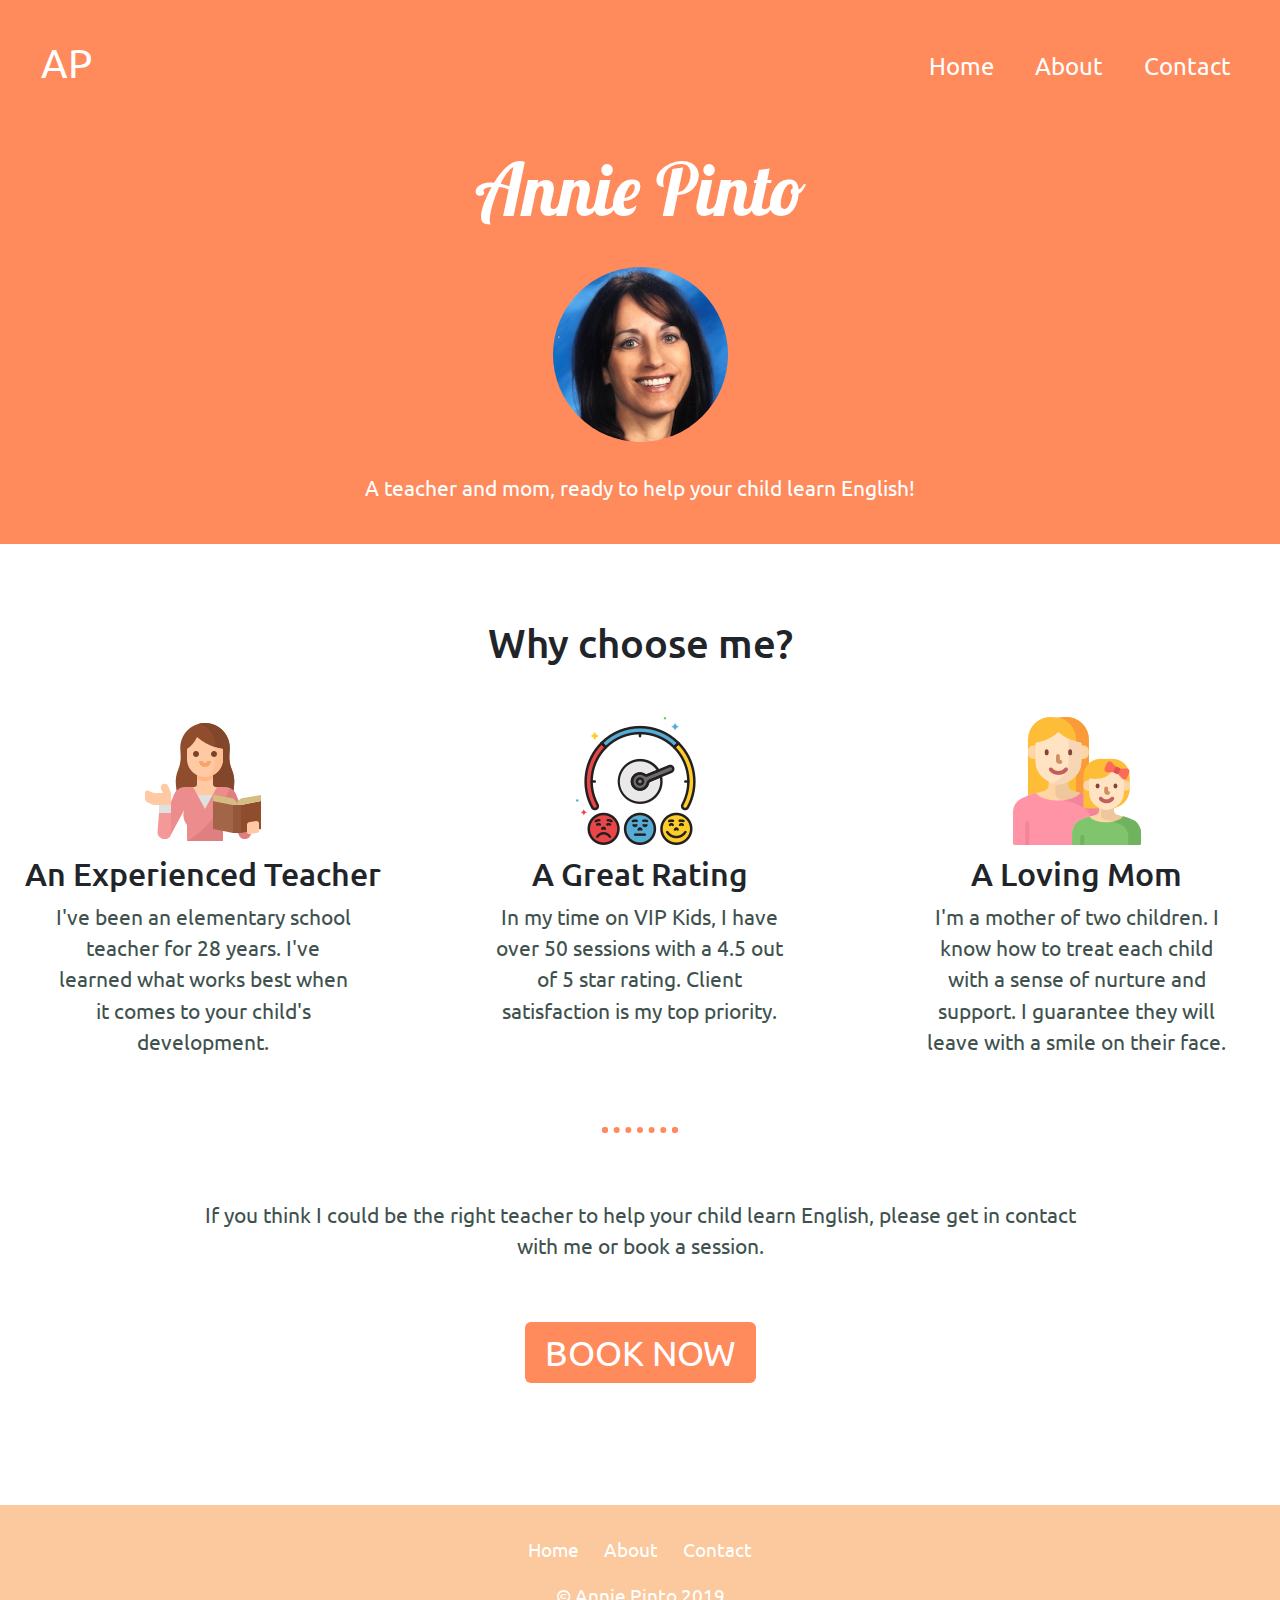
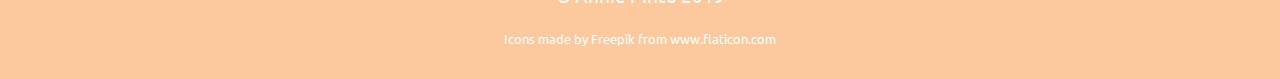
<file: index.html>
<!doctype html>
<html lang="en">

<head>
  <!-- Required meta tags -->
  <meta charset="utf-8">
  <meta name="viewport" content="width=device-width, initial-scale=1, shrink-to-fit=no">
  <!-- Primary CSS -->
  <link rel="stylesheet" href="css/styles.css">
  <!-- Google Fonts -->
  <link href="https://fonts.googleapis.com/css?family=Lobster|Ubuntu:400,500&display=swap" rel="stylesheet">
  <!-- Bootstrap CSS -->
  <link rel="stylesheet" href="https://stackpath.bootstrapcdn.com/bootstrap/4.3.1/css/bootstrap.min.css" integrity="sha384-ggOyR0iXCbMQv3Xipma34MD+dH/1fQ784/j6cY/iJTQUOhcWr7x9JvoRxT2MZw1T" crossorigin="anonymous">
  <!-- Favicon -->
  <link rel="icon" href="images/favicon.png">
  <title>Annie Pinto</title>
</head>

<body>
  <div class="top">
    <nav class="navbar navbar-expand-lg">
      <a id="ap" class="navbar-brand" href="index.html">AP</a>
      <button class="navbar-toggler ml-auto" type="button" data-toggle="collapse" data-target="#navbarNav" aria-controls="navbarNav" aria-expanded="false" aria-label="Toggle navigation">
        <span class="navbar-toggler-icon"></span>
      </button>
      <div class="collapse navbar-collapse" id="navbarNav">
        <ul class="navbar-nav ml-auto">
          <li class="nav-item">
            <a class="nav-link" href="index.html">Home</a>
          </li>
          <li class="nav-item">
            <a class="nav-link" href="about.html">About</a>
          </li>
          <li class="nav-item">
            <a class="nav-link" href="contact.html">Contact</a>
          </li>
        </ul>
      </div>
    </nav>
    <h1 class="name">Annie Pinto</h1>
    <img class="profile" src="images/profile.png" alt="profile-pic">
    <p class="intro">A teacher and mom, ready to help your child learn English!</p>
  </div>

  <div class="middle">
    <h1 class="why">Why choose me?</h1>
    <div class="row">
      <div class="part1 col-md-4">
        <img class="imgmid" src="images/teacher.png" alt="teacher">
        <h2>An Experienced Teacher</h2>
        <p class="content">I've been an elementary school teacher for 28 years. I've learned what works best when it comes to your child's development.</p>
      </div>
      <div class="part3 col-md-4">
        <img class="imgmid" src="images/satisfaction.png" alt="teacher">
        <h2>A Great Rating</h2>
        <p class="content">In my time on VIP Kids, I have over 50 sessions with a 4.5 out of 5 star rating. Client satisfaction is my top priority.</p>
      </div>
      <div class="part2 col-md-4">
        <img class="imgmid" src="images/mom.png" alt="mom">
        <h2>A Loving Mom</h2>
        <p class="content">I'm a mother of two children. I know how to treat each child with a sense of nurture and support. I guarantee they will leave with a smile on their face.</p>
      </div>
    </div>
    <hr>
    <div class="if">
      <p>If you think I could be the right teacher to help your child learn English, please get in contact with me or book a session.</p>
    </div>
    <div class="button">
      <a class="butn" href="mailto:apinto66@att.net">BOOK NOW</a>
    </div>
  </div>

  <div class="bottom">
    <a class="pages" href="index.html">Home</a>
    <a class="pages" href="about.html">About</a>
    <a class="pages" href="contact.html">Contact</a>
    <p id="copyright">© Annie Pinto 2019</p>
    <div class="credit">Icons made by <a class="creditlink" href="https://www.flaticon.com/authors/freepik" title="Freepik">Freepik</a> from <a class="creditlink" href="https://www.flaticon.com/" title="Flaticon">www.flaticon.com</a></div>
  </div>

  <!-- jQuery first, then Popper.js, then Bootstrap JS -->
  <script src="https://code.jquery.com/jquery-3.3.1.slim.min.js" integrity="sha384-q8i/X+965DzO0rT7abK41JStQIAqVgRVzpbzo5smXKp4YfRvH+8abtTE1Pi6jizo" crossorigin="anonymous"></script>
  <script src="https://cdnjs.cloudflare.com/ajax/libs/popper.js/1.14.7/umd/popper.min.js" integrity="sha384-UO2eT0CpHqdSJQ6hJty5KVphtPhzWj9WO1clHTMGa3JDZwrnQq4sF86dIHNDz0W1" crossorigin="anonymous"></script>
  <script src="https://stackpath.bootstrapcdn.com/bootstrap/4.3.1/js/bootstrap.min.js" integrity="sha384-JjSmVgyd0p3pXB1rRibZUAYoIIy6OrQ6VrjIEaFf/nJGzIxFDsf4x0xIM+B07jRM" crossorigin="anonymous"></script>
</body>

</html>
</file>
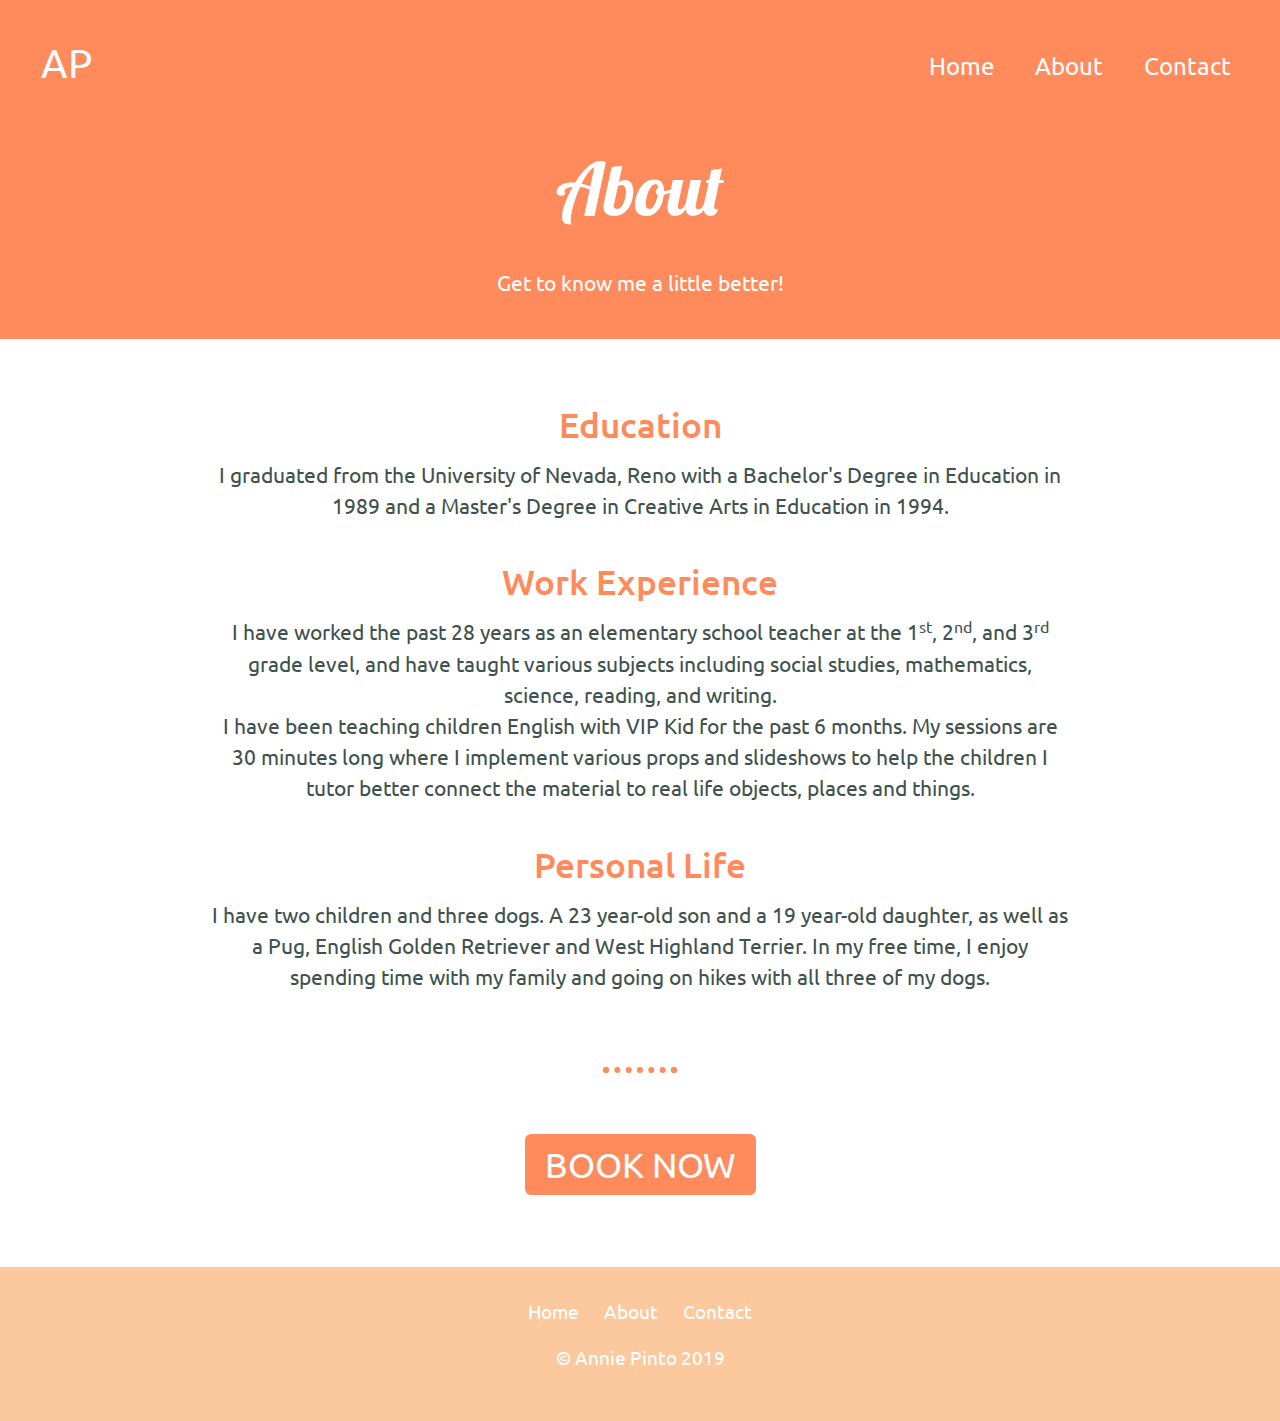
<file: about.html>
<!doctype html>
<html lang="en">

<head>
  <!-- Required meta tags -->
  <meta charset="utf-8">
  <meta name="viewport" content="width=device-width, initial-scale=1, shrink-to-fit=no">
  <!-- Primary CSS -->
  <link rel="stylesheet" href="css/styles.css">
  <!-- Google Fonts -->
  <link href="https://fonts.googleapis.com/css?family=Lobster|Ubuntu:400,500&display=swap" rel="stylesheet">
  <!-- Bootstrap CSS -->
  <link rel="stylesheet" href="https://stackpath.bootstrapcdn.com/bootstrap/4.3.1/css/bootstrap.min.css" integrity="sha384-ggOyR0iXCbMQv3Xipma34MD+dH/1fQ784/j6cY/iJTQUOhcWr7x9JvoRxT2MZw1T" crossorigin="anonymous">
  <!-- Favicon -->
  <link rel="icon" href="images/favicon.png">
  <title>Annie Pinto</title>
</head>

<body>
  <div class="top">
    <nav class="navbar navbar-expand-lg">
      <a id="ap" class="navbar-brand" href="index.html">AP</a>
      <button class="navbar-toggler ml-auto" type="button" data-toggle="collapse" data-target="#navbarNav" aria-controls="navbarNav" aria-expanded="false" aria-label="Toggle navigation">
        <span class="navbar-toggler-icon"></span>
      </button>
      <div class="collapse navbar-collapse" id="navbarNav">
        <ul class="navbar-nav ml-auto">
          <li class="nav-item">
            <a class="nav-link" href="index.html">Home</a>
          </li>
          <li class="nav-item">
            <a class="nav-link" href="about.html">About</a>
          </li>
          <li class="nav-item">
            <a class="nav-link" href="contact.html">Contact</a>
          </li>
        </ul>
      </div>
    </nav>
    <h1 class="name">About</h1>
    <p class="intro">Get to know me a little better!</p>
  </div>

  <div class="middle-about">
    <div class="about-tier">
      <h1 class="about-heading">Education</h1>
      <!-- EDIT ABOUT INFO HERE -->
      <p class="about-content">I graduated from the University of Nevada, Reno with a Bachelor's Degree in Education in 1989 and a Master's Degree in Creative Arts in Education in 1994.</p>
    </div>
    <div class="about-tier">
      <h1 class="about-heading">Work Experience</h1>
      <p class="about-content">I have worked the past 28 years as an elementary school teacher at the 1<sup>st</sup>, 2<sup>nd</sup>, and 3<sup>rd</sup> grade level,
        and have taught various subjects including social studies, mathematics, science, reading, and writing.<br> I have been teaching children English with VIP Kid for the past 6 months.
      My sessions are 30 minutes long where I implement various props and slideshows to help the children I tutor better connect the material to real life objects, places and things.</p>
    </div>
    <div class="about-tier">
      <h1 class="about-heading">Personal Life</h1>
      <p class="about-content">I have two children and three dogs. A 23 year-old son and a 19 year-old daughter, as well as a Pug, English Golden Retriever and West Highland Terrier.
      In my free time, I enjoy spending time with my family and going on hikes with all three of my dogs.</p>
    </div>
    <!-- EDIT ABOUT INFO HERE -->
    <hr>
    <div class="button">
      <a class="butn" href="mailto:apinto66@att.net">BOOK NOW</a>
    </div>
    </div>

  <div class="bottom-about">
    <a class="pages" href="index.html">Home</a>
    <a class="pages" href="about.html">About</a>
    <a class="pages" href="contact.html">Contact</a>
    <p id="copyright">© Annie Pinto 2019</p>
  </div>

  <!-- jQuery first, then Popper.js, then Bootstrap JS -->
  <script src="https://code.jquery.com/jquery-3.3.1.slim.min.js" integrity="sha384-q8i/X+965DzO0rT7abK41JStQIAqVgRVzpbzo5smXKp4YfRvH+8abtTE1Pi6jizo" crossorigin="anonymous"></script>
  <script src="https://cdnjs.cloudflare.com/ajax/libs/popper.js/1.14.7/umd/popper.min.js" integrity="sha384-UO2eT0CpHqdSJQ6hJty5KVphtPhzWj9WO1clHTMGa3JDZwrnQq4sF86dIHNDz0W1" crossorigin="anonymous"></script>
  <script src="https://stackpath.bootstrapcdn.com/bootstrap/4.3.1/js/bootstrap.min.js" integrity="sha384-JjSmVgyd0p3pXB1rRibZUAYoIIy6OrQ6VrjIEaFf/nJGzIxFDsf4x0xIM+B07jRM" crossorigin="anonymous"></script>
</body>

</html>
</file>
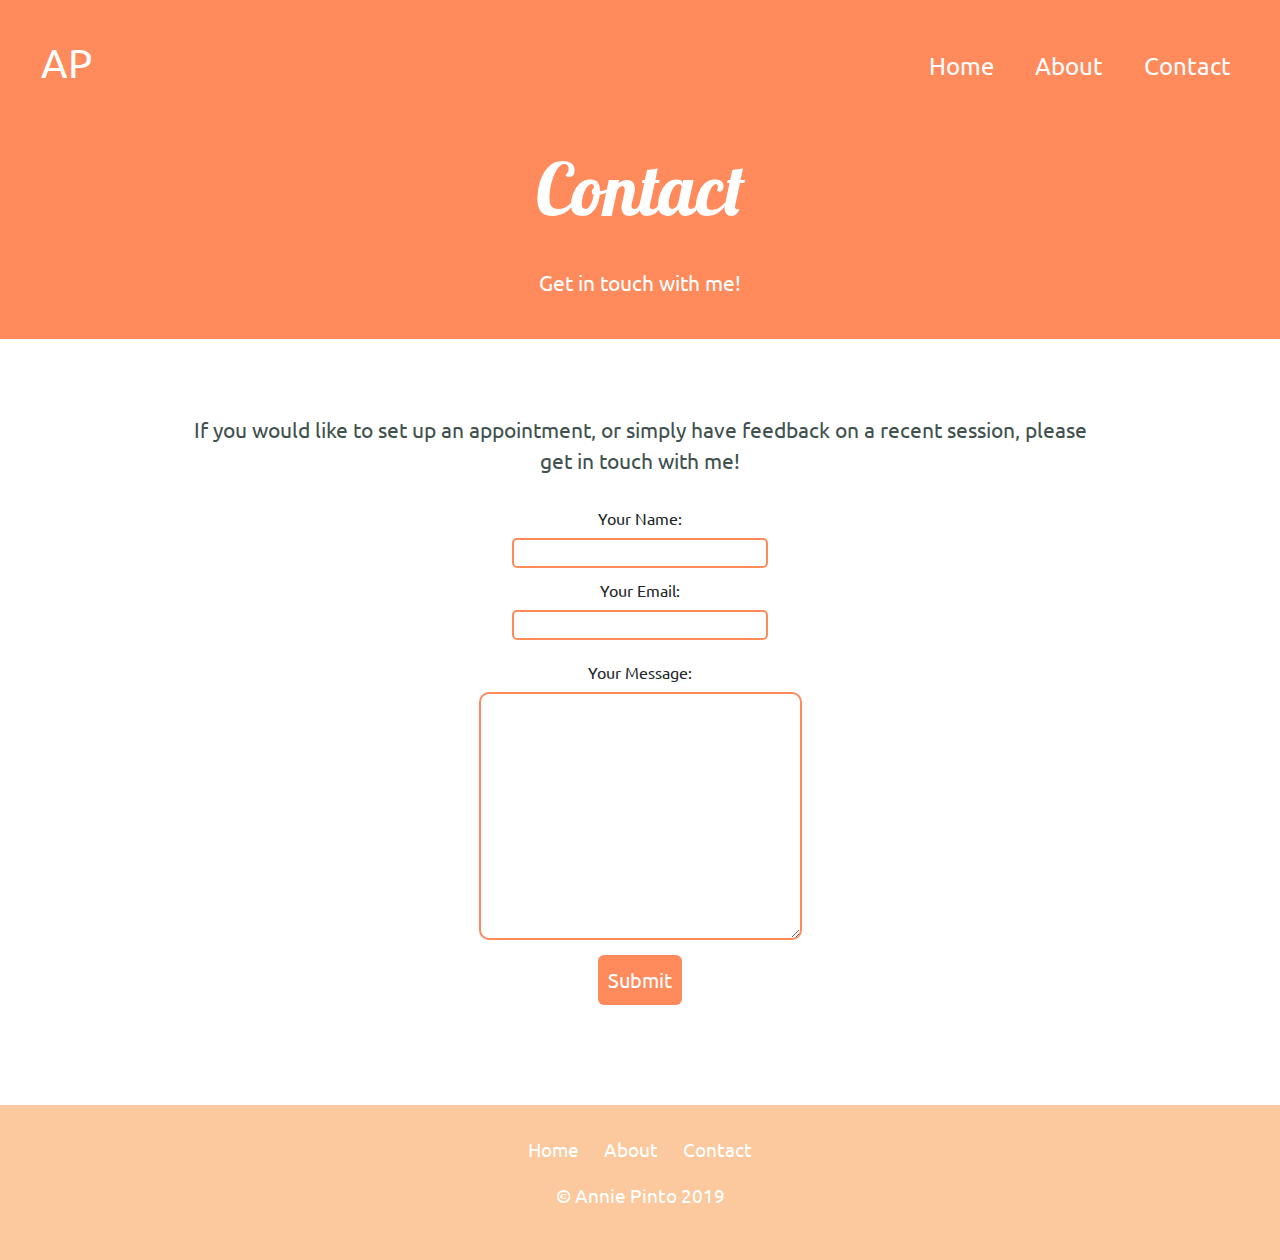
<file: contact.html>
<!doctype html>
<html lang="en">

<head>
  <!-- Required meta tags -->
  <meta charset="utf-8">
  <meta name="viewport" content="width=device-width, initial-scale=1, shrink-to-fit=no">
  <!-- Primary CSS -->
  <link rel="stylesheet" href="css/styles.css">
  <!-- Google Fonts -->
  <link href="https://fonts.googleapis.com/css?family=Lobster|Ubuntu:400,500&display=swap" rel="stylesheet">
  <!-- Bootstrap CSS -->
  <link rel="stylesheet" href="https://stackpath.bootstrapcdn.com/bootstrap/4.3.1/css/bootstrap.min.css" integrity="sha384-ggOyR0iXCbMQv3Xipma34MD+dH/1fQ784/j6cY/iJTQUOhcWr7x9JvoRxT2MZw1T" crossorigin="anonymous">
  <!-- Favicon -->
  <link rel="icon" href="images/favicon.png">
  <title>Annie Pinto</title>
</head>

<body>
  <div class="top">
    <nav class="navbar navbar-expand-lg">
      <a id="ap" class="navbar-brand" href="index.html">AP</a>
      <button class="navbar-toggler ml-auto" type="button" data-toggle="collapse" data-target="#navbarNav" aria-controls="navbarNav" aria-expanded="false" aria-label="Toggle navigation">
        <span class="navbar-toggler-icon"></span>
      </button>
      <div class="collapse navbar-collapse" id="navbarNav">
        <ul class="navbar-nav ml-auto">
          <li class="nav-item">
            <a class="nav-link" href="index.html">Home</a>
          </li>
          <li class="nav-item">
            <a class="nav-link" href="about.html">About</a>
          </li>
          <li class="nav-item">
            <a class="nav-link" href="contact.html">Contact</a>
          </li>
        </ul>
      </div>
    </nav>
    <h1 class="name">Contact</h1>
    <p class="intro">Get in touch with me!</p>
  </div>
  <div class="middle">
    <p class="intouch">If you would like to set up an appointment,
      or simply have feedback on a recent session,
      please get in touch with me!</p>
    <form action="mailto:apinto66@att.net" method="post" enctype="text/plain">
      <div class="name-input">
        <label>Your Name:</label><br>
        <input class="minitextbox" type="text" name="Name " value=""><br>
      </div>
      <div class="email-input">
        <label>Your Email:</label><br>
        <input class="minitextbox2" type="email" name="Email " value=""><br>
      </div>
      <label>Your Message:</label><br>
      <textarea class="textbox" name="Message " rows="10" cols="30"></textarea><br>
      <input class="butn-contact" type="submit" name="">
    </form>
  </div>
  <div class="bottom">
    <a class="pages" href="index.html">Home</a>
    <a class="pages" href="about.html">About</a>
    <a class="pages" href="contact.html">Contact</a>
    <p id="copyright">© Annie Pinto 2019</p>
  </div>

  <!-- jQuery first, then Popper.js, then Bootstrap JS -->
  <script src="https://code.jquery.com/jquery-3.3.1.slim.min.js" integrity="sha384-q8i/X+965DzO0rT7abK41JStQIAqVgRVzpbzo5smXKp4YfRvH+8abtTE1Pi6jizo" crossorigin="anonymous"></script>
  <script src="https://cdnjs.cloudflare.com/ajax/libs/popper.js/1.14.7/umd/popper.min.js" integrity="sha384-UO2eT0CpHqdSJQ6hJty5KVphtPhzWj9WO1clHTMGa3JDZwrnQq4sF86dIHNDz0W1" crossorigin="anonymous"></script>
  <script src="https://stackpath.bootstrapcdn.com/bootstrap/4.3.1/js/bootstrap.min.js" integrity="sha384-JjSmVgyd0p3pXB1rRibZUAYoIIy6OrQ6VrjIEaFf/nJGzIxFDsf4x0xIM+B07jRM" crossorigin="anonymous"></script>
</body>

</html>
</file>
<file: css/styles.css>
/* DO NOT EDIT */
body {
  font-family: 'Ubuntu', sans-serif;
  margin: 0;
  text-align: center;
}

p {
  color: #40514e;
  font-size: 1.3rem;
}

hr {
  margin-top: 50px !important;
  border: dotted #ff8a5c 6px !important;
  border-bottom: none !important;
  width: 5% !important;
}



/* Home Page Sections DO NOT EDIT*/
.top {
  background-color: #ff8a5c;
  text-align: center;
}

.middle {
  text-align: center;
  font-family: 'Ubuntu', sans-serif;
  padding-top: 75px;
  padding-bottom: 100px;
}

.bottom {
  background-color: #fbc99d;
  text-align: center;
  padding-top: 30px;
  padding-bottom: 30px;
  font-size: 1.2rem;
}

/* Home Page DO NOT EDIT*/
.why {
    margin-bottom: 50px;
}

.imgmid {
  margin-bottom: 10px;
}

.content {
  width: 75%;
  margin: auto;
  padding-bottom: 20px;
}

.name {
  font-family: 'Lobster', cursive;
  color: #fff;
  font-size: 4.5rem;
  margin: 0;
  padding-top: 40px;
  padding-bottom: 35px;
}

.profile {
  border-radius: 100%;
  margin-bottom: 30px;
  height: 175px;
  width: 175px;
}

.intro {
  color: #fff;
  font-family: 'Ubuntu', sans-serif;
  padding-bottom: 40px;
  margin: auto;
}

.pages {
  color: #fff;
  font-family: 'Ubuntu', sans-serif;
  padding-left: 10px;
  padding-right: 10px;
}

.pages:hover {
  color: #f2f2f2;
  text-decoration: none;
}

.if {
  text-align: center;
  padding-top: 50px;
  width: 70%;
  margin: auto;
}

#copyright {
  margin: 0;
  padding-top: 15px;
  padding-bottom: 20px;
  color: #fff;
  font-family: 'Ubuntu', sans-serif;
  font-size: 1.2rem;
}

.credit {
  color: #fff;
  font-family: 'Ubuntu', sans-serif;
  font-size: 0.8rem;
}

.creditlink {
  color: #fff;
  font-family: 'Ubuntu', sans-serif;
  font-size: 0.8rem;
}

.creditlink:hover {
    color: #f2f2f2;
    text-decoration: none;
}

/* Book Button DO NOT EDIT*/
.button {
  padding: 50px 0 25px 0;
}

.butn {
  -webkit-border-radius: 6;
  -moz-border-radius: 6;
  border-radius: 6px;
  font-family: 'Ubuntu', sans-serif;
  color: #ffffff;
  font-size: 35px;
  background: #ff8a5c;
  padding: 10px 20px 10px 20px;
  text-decoration: none;
  margin: 50px 0;
}

.butn:hover {
  background: #fbc99d;
  color: #ffffff;
  background-image: -webkit-linear-gradient(top, #fbc99d, #ff8a5c);
  background-image: -moz-linear-gradient(top, #fbc99d, #ff8a5c);
  background-image: -ms-linear-gradient(top, #fbc99d, #ff8a5c);
  background-image: -o-linear-gradient(top, #fbc99d, #ff8a5c);
  background-image: linear-gradient(to bottom, #fbc99d, #ff8a5c);
  text-decoration: none;
}

/* Navigation Bar DO NOT EDIT*/
.nav-link {
  font-size: 1.5rem;
  color: #fff;
  font-family: 'Ubuntu', sans-serif;
}

.nav-item {
  padding-top: 25px;
  padding-right: 25px;
}

.navbar-toggler {
  border-color: #fff !important;
}

.navbar-toggler-icon {
  background-image: url("data:image/svg+xml;charset=utf8,%3Csvg viewBox='0 0 32 32' xmlns='http://www.w3.org/2000/svg'%3E%3Cpath stroke='rgba(255,255,255, 0.7)' stroke-width='2' stroke-linecap='round' stroke-miterlimit='10' d='M4 8h24M4 16h24M4 24h24'/%3E%3C/svg%3E") !important;
}

.nav-link:hover {
  color: #dadada !important;
}

#ap {
  font-size: 2.5rem;
  color: #fff;
  font-family: 'Ubuntu', sans-serif;
  padding-top: 25px;
  padding-left: 25px;
}

#ap:hover {
  color: #dadada;
}

/* About Page DO NOT EDIT*/
.middle-about {
  text-align: center;
  font-family: 'Ubuntu', sans-serif;
  padding-top: 50px;
  padding-bottom: 50px;
  margin-left: 25px;
  margin-right: 25px;
}

.about-tier {
  padding-top: 15px;
  padding-bottom: 15px;
}

.about-heading {
  font-size: 2.2rem;
  color: #ff8a5c;
}

.about-content {
  padding-top: 5px;
  width: 70%;
  margin: auto;
  padding-bottom: 10px;
}

.bottom-about {
  background-color: #fbc99d;
  text-align: center;
  padding-top: 30px;
  padding-bottom: 30px;
  font-size: 1.2rem;
}

/* Contact Page DO NOT EDIT*/
.intouch {
  width: 70%;
  padding-bottom: 30px;
  margin: auto;
}

.textbox {
  border-radius: 10px;
  border: solid 2.5px #ff8a5c;
  margin-bottom: 10px;
}

.minitextbox {
  border-radius: 5px;
  border: solid 2.5px #ff8a5c;
}

.minitextbox2 {
  border-radius: 5px;
  border: solid 2.5px #ff8a5c;
  margin-bottom: 15px;
}

.name-input {
  padding-bottom: 5px;
}

.email-input {
  padding-top: 5px;
  padding-bottom: 5px;
}

.butn-contact {
    -webkit-border-radius: 6;
    -moz-border-radius: 6;
    border-radius: 6px;
    font-family: 'Ubuntu', sans-serif;
    color: #ffffff;
    font-size: 20px;
    background: #ff8a5c;
    padding: 10px 10px 10px 10px;
    text-decoration: none;
    border: none;
}

.butn-contact:hover {
  background: #fbc99d;
  color: #ffffff;
  background-image: -webkit-linear-gradient(top, #fbc99d, #ff8a5c);
  background-image: -moz-linear-gradient(top, #fbc99d, #ff8a5c);
  background-image: -ms-linear-gradient(top, #fbc99d, #ff8a5c);
  background-image: -o-linear-gradient(top, #fbc99d, #ff8a5c);
  background-image: linear-gradient(to bottom, #fbc99d, #ff8a5c);
  text-decoration: none;
}
</file>
